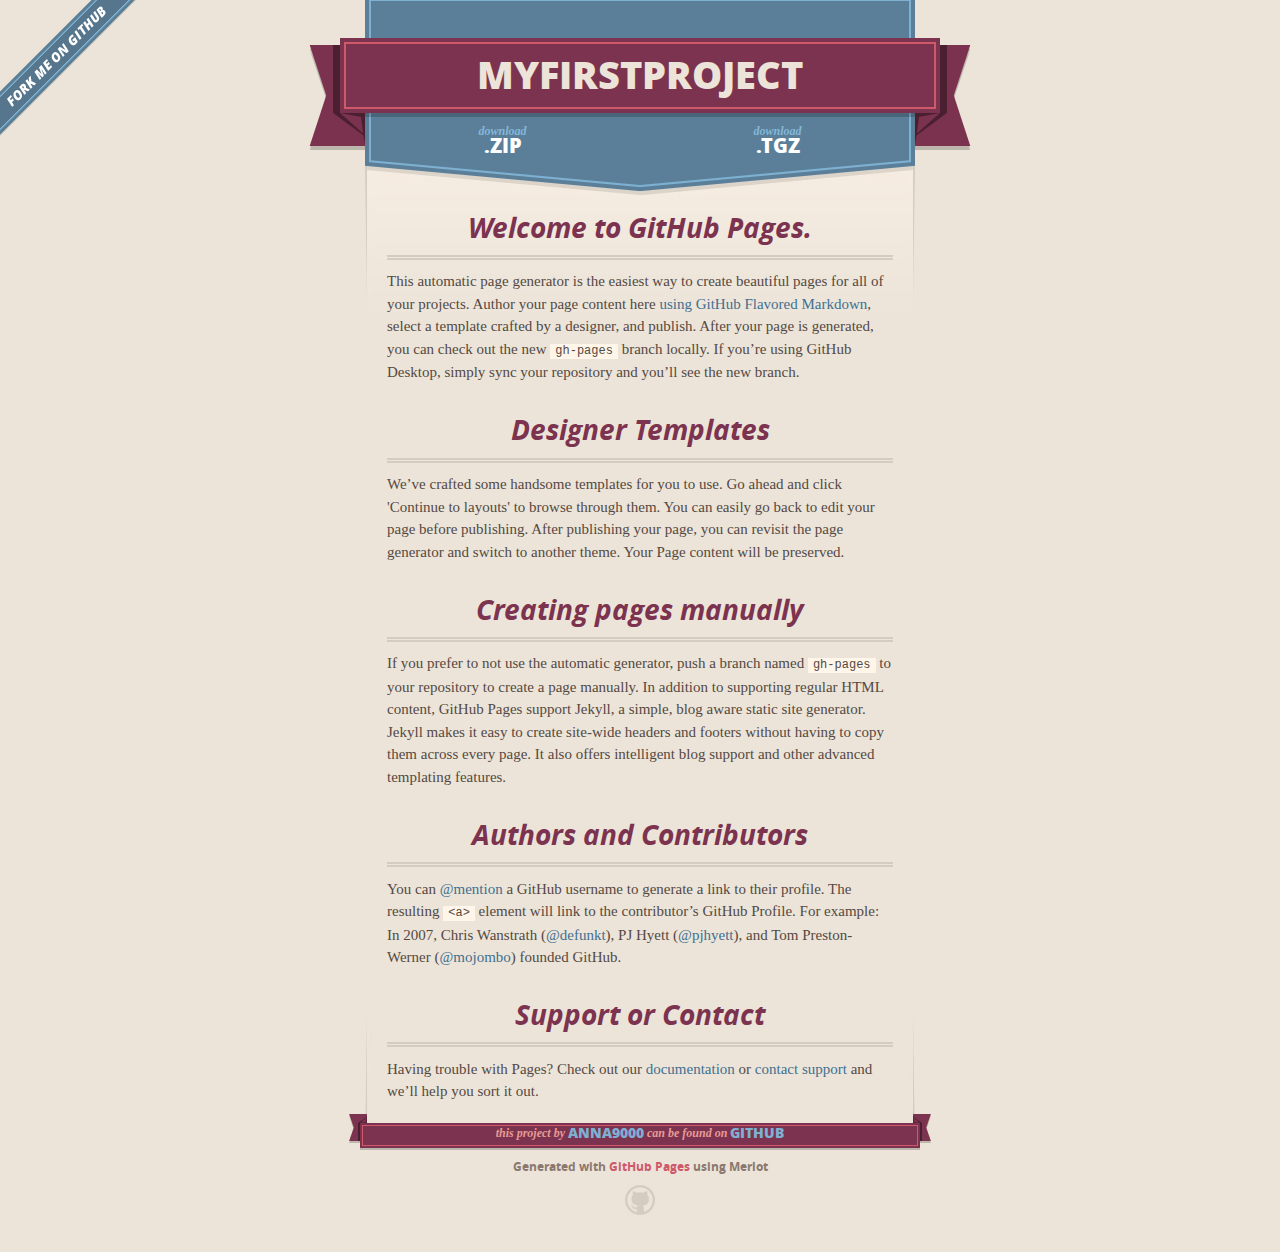
<file: index.html>
<!DOCTYPE html>
<html>
  <head>
    <meta charset='utf-8'>
    <meta http-equiv="X-UA-Compatible" content="chrome=1">
    <meta name="viewport" content="width=640">

    <link rel="stylesheet" href="stylesheets/core.css" media="screen">
    <link rel="stylesheet" href="stylesheets/mobile.css" media="handheld, only screen and (max-device-width:640px)">
    <link rel="stylesheet" href="stylesheets/github-light.css">

    <script type="text/javascript" src="javascripts/modernizr.js"></script>
    <script type="text/javascript" src="https://ajax.googleapis.com/ajax/libs/jquery/1.7.1/jquery.min.js"></script>
    <script type="text/javascript" src="javascripts/headsmart.min.js"></script>
    <script type="text/javascript">
      $(document).ready(function () {
        $('#main_content').headsmart()
      })
    </script>
    <title>Myfirstproject by Anna9000</title>
  </head>

  <body>
    <a id="forkme_banner" href="https://github.com/Anna9000/MyFirstProject">View on GitHub</a>
    <div class="shell">

      <header>
        <span class="ribbon-outer">
          <span class="ribbon-inner">
            <h1>Myfirstproject</h1>
            <h2></h2>
          </span>
          <span class="left-tail"></span>
          <span class="right-tail"></span>
        </span>
      </header>

      <section id="downloads">
        <span class="inner">
          <a href="https://github.com/Anna9000/MyFirstProject/zipball/master" class="zip"><em>download</em> .ZIP</a><a href="https://github.com/Anna9000/MyFirstProject/tarball/master" class="tgz"><em>download</em> .TGZ</a>
        </span>
      </section>


      <span class="banner-fix"></span>


      <section id="main_content">
        <h3>
<a id="welcome-to-github-pages" class="anchor" href="#welcome-to-github-pages" aria-hidden="true"><span aria-hidden="true" class="octicon octicon-link"></span></a>Welcome to GitHub Pages.</h3>

<p>This automatic page generator is the easiest way to create beautiful pages for all of your projects. Author your page content here <a href="https://guides.github.com/features/mastering-markdown/">using GitHub Flavored Markdown</a>, select a template crafted by a designer, and publish. After your page is generated, you can check out the new <code>gh-pages</code> branch locally. If you’re using GitHub Desktop, simply sync your repository and you’ll see the new branch.</p>

<h3>
<a id="designer-templates" class="anchor" href="#designer-templates" aria-hidden="true"><span aria-hidden="true" class="octicon octicon-link"></span></a>Designer Templates</h3>

<p>We’ve crafted some handsome templates for you to use. Go ahead and click 'Continue to layouts' to browse through them. You can easily go back to edit your page before publishing. After publishing your page, you can revisit the page generator and switch to another theme. Your Page content will be preserved.</p>

<h3>
<a id="creating-pages-manually" class="anchor" href="#creating-pages-manually" aria-hidden="true"><span aria-hidden="true" class="octicon octicon-link"></span></a>Creating pages manually</h3>

<p>If you prefer to not use the automatic generator, push a branch named <code>gh-pages</code> to your repository to create a page manually. In addition to supporting regular HTML content, GitHub Pages support Jekyll, a simple, blog aware static site generator. Jekyll makes it easy to create site-wide headers and footers without having to copy them across every page. It also offers intelligent blog support and other advanced templating features.</p>

<h3>
<a id="authors-and-contributors" class="anchor" href="#authors-and-contributors" aria-hidden="true"><span aria-hidden="true" class="octicon octicon-link"></span></a>Authors and Contributors</h3>

<p>You can <a href="https://help.github.com/articles/basic-writing-and-formatting-syntax/#mentioning-users-and-teams" class="user-mention">@mention</a> a GitHub username to generate a link to their profile. The resulting <code>&lt;a&gt;</code> element will link to the contributor’s GitHub Profile. For example: In 2007, Chris Wanstrath (<a href="https://github.com/defunkt" class="user-mention">@defunkt</a>), PJ Hyett (<a href="https://github.com/pjhyett" class="user-mention">@pjhyett</a>), and Tom Preston-Werner (<a href="https://github.com/mojombo" class="user-mention">@mojombo</a>) founded GitHub.</p>

<h3>
<a id="support-or-contact" class="anchor" href="#support-or-contact" aria-hidden="true"><span aria-hidden="true" class="octicon octicon-link"></span></a>Support or Contact</h3>

<p>Having trouble with Pages? Check out our <a href="https://help.github.com/pages">documentation</a> or <a href="https://github.com/contact">contact support</a> and we’ll help you sort it out.</p>
      </section>

      <footer>
        <span class="ribbon-outer">
          <span class="ribbon-inner">
            <p>this project by <a href="https://github.com/Anna9000">Anna9000</a> can be found on <a href="https://github.com/Anna9000/MyFirstProject">GitHub</a></p>
          </span>
          <span class="left-tail"></span>
          <span class="right-tail"></span>
        </span>
        <p>Generated with <a href="https://pages.github.com">GitHub Pages</a> using Merlot</p>
        <span class="octocat"></span>
      </footer>

    </div>

    
  </body>
</html>
</file>
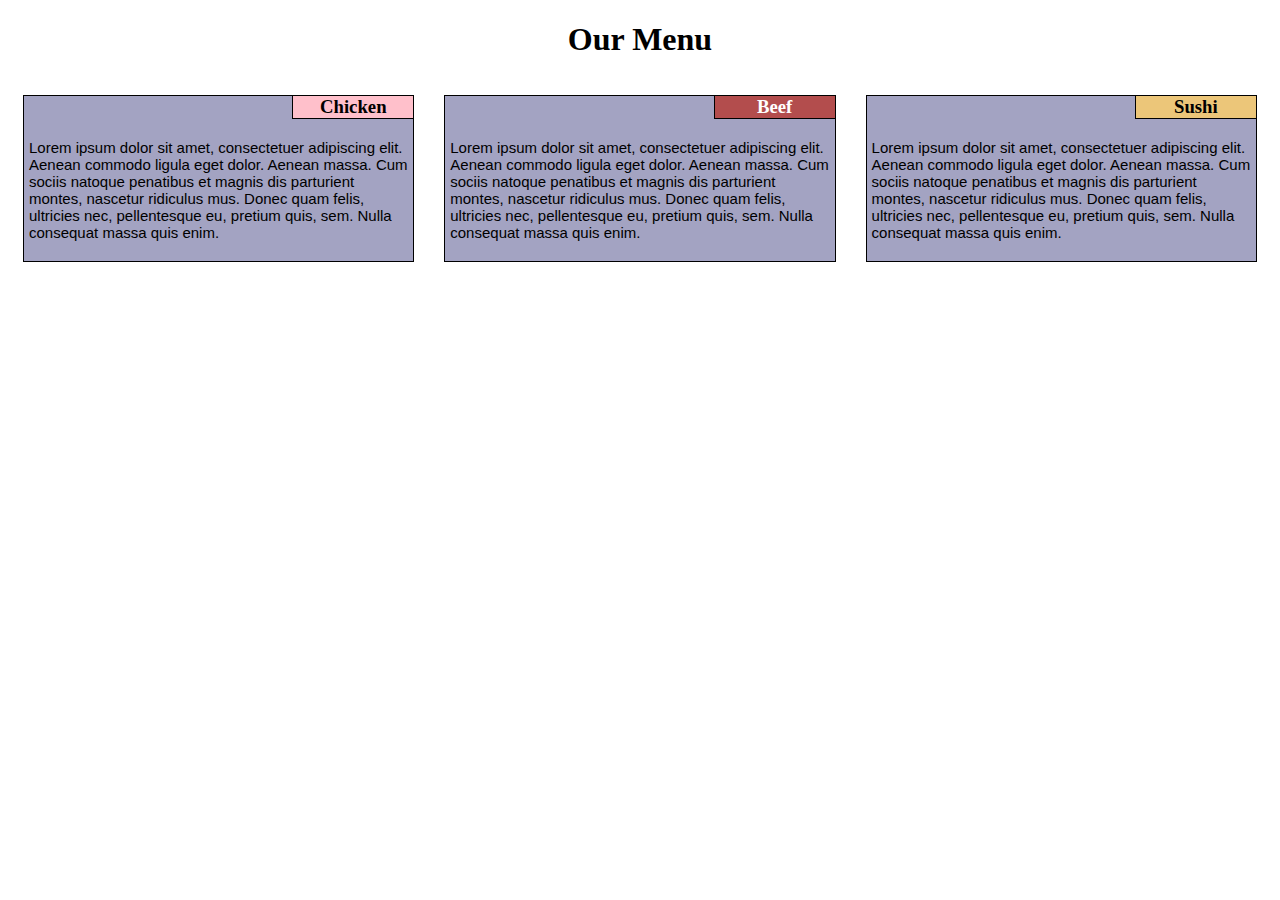
<file: module2-exercise/index.html>
<!DOCTYPE html>
<html>
<head>
	<meta name="viewport" content="width=device-width, initial-scale=1">
	<title>Our Menu</title>
	<link rel="stylesheet" type="text/css" href="css/my_css.css">
</head>
<body>
	<h1>Our Menu</h1>
	<div class="row">
		<div class="col-lg-4 col-md-6"> <div class="container"><h3 id="chicken">Chicken</h3> <p>Lorem ipsum dolor sit amet, consectetuer adipiscing elit. Aenean commodo ligula eget dolor. Aenean massa. Cum sociis natoque penatibus et magnis dis parturient montes, nascetur ridiculus mus. Donec quam felis, ultricies nec, pellentesque eu, pretium quis, sem. Nulla consequat massa quis enim.</p> </div></div>
		<div class="col-lg-4 col-md-6"> <div class="container"><h3 id="beef">Beef</h3> <p>Lorem ipsum dolor sit amet, consectetuer adipiscing elit. Aenean commodo ligula eget dolor. Aenean massa. Cum sociis natoque penatibus et magnis dis parturient montes, nascetur ridiculus mus. Donec quam felis, ultricies nec, pellentesque eu, pretium quis, sem. Nulla consequat massa quis enim.</p> </div></div>
		<div class="col-lg-4 col-md-12"><div class="container"><h3 id="sushi">Sushi</h3> <p>Lorem ipsum dolor sit amet, consectetuer adipiscing elit. Aenean commodo ligula eget dolor. Aenean massa. Cum sociis natoque penatibus et magnis dis parturient montes, nascetur ridiculus mus. Donec quam felis, ultricies nec, pellentesque eu, pretium quis, sem. Nulla consequat massa quis enim.</p> </div></div>
	</div>
</body>
</html>
</file>
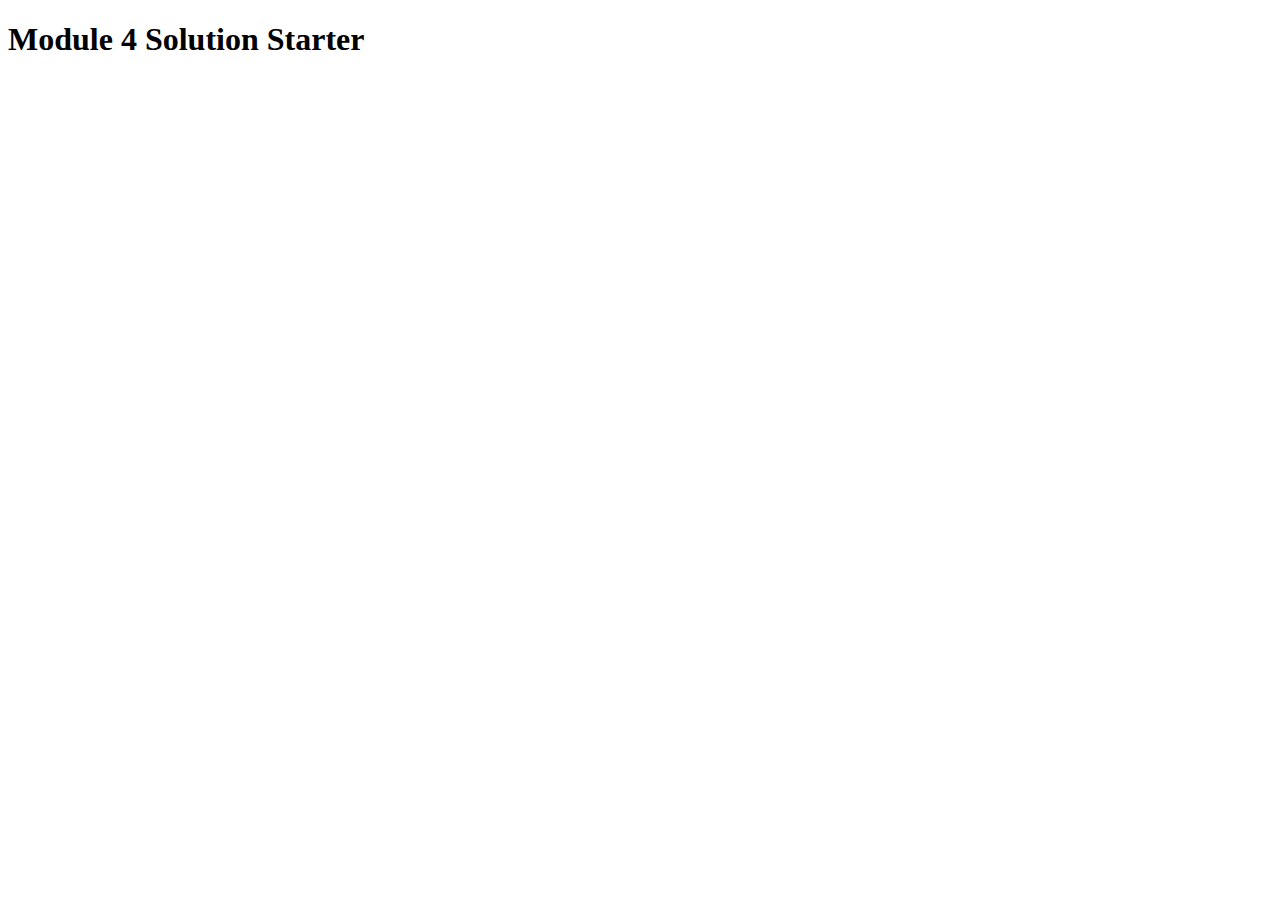
<file: module4-exercise/index.html>
<!DOCTYPE html>
<html>
<head>
  <meta charset="utf-8">
  <title>Module 4 Solution Starter</title>
  <script src="SpeakHello.js"></script>
  <script src="SpeakGoodBye.js"></script>
  <script src="script.js"></script>
</head>
<body>
  <h1>Module 4 Solution Starter</h1>
</body>
</html>
</file>
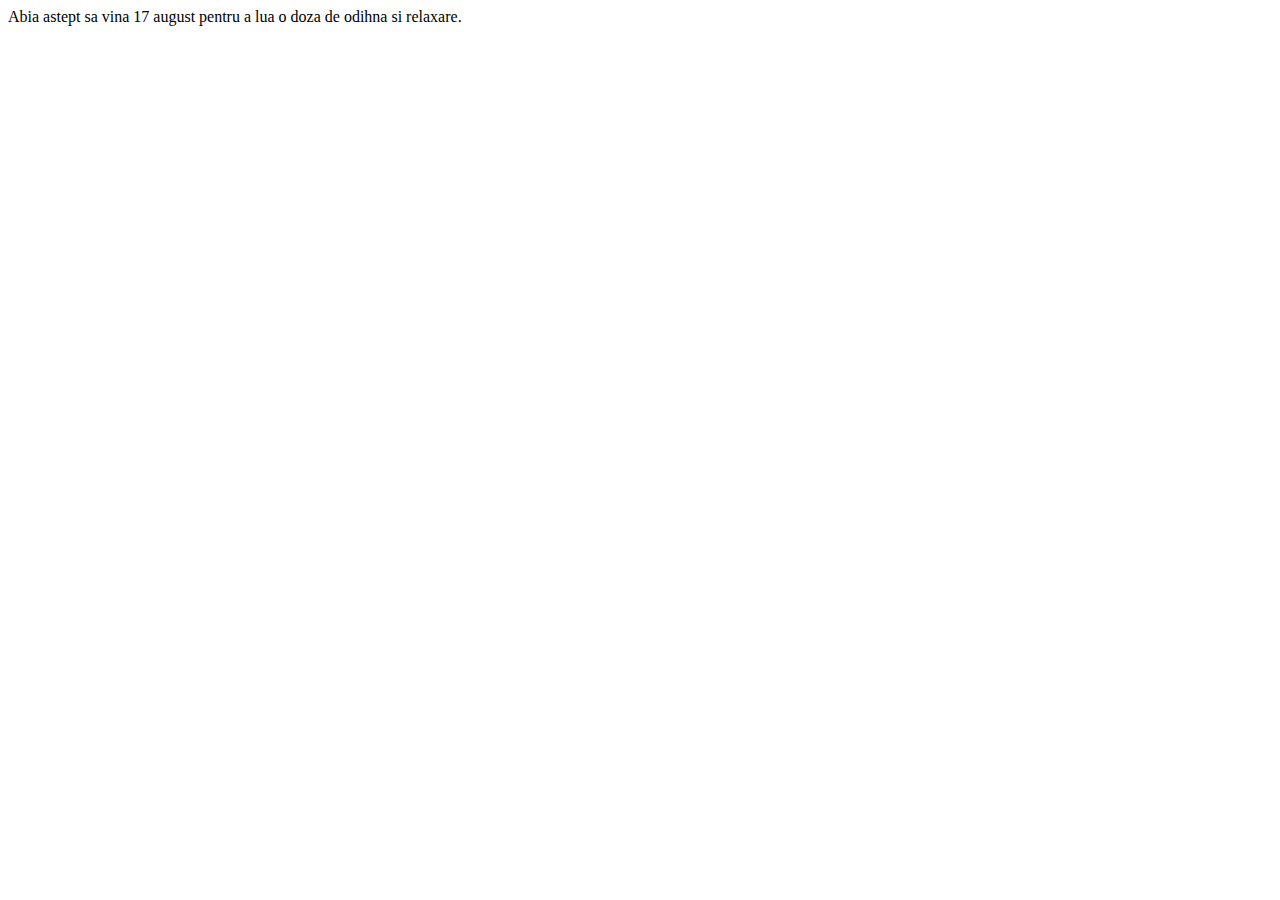
<file: site/doc-structure-before.html>
<!doctype html>
<!DOCTYPE html>
<html>
<head>
<meta charset="utf-8">
	<title>O vacanta de vis!</title>
</head>
<body>
Abia astept sa vina 17 august pentru a lua o doza de odihna si relaxare.
</body>
</html>
</file>
<file: stylesheets/core.css>
@import url("screen.css");
@import url("non-screen.css") handheld;
@import url("non-screen.css") only screen and (max-device-width:640px);
</file>
<file: stylesheets/mobile.css>
/* Generated by Font Squirrel (http://www.fontsquirrel.com) on February 9, 2012 */


@font-face {
  font-family: 'Open Sans';
  src: url('../fonts/opensans-regular-webfont.eot');
  src: url('../fonts/opensans-regular-webfont.eot?#iefix') format('embedded-opentype'),
       url('../fonts/opensans-regular-webfont.woff') format('woff'),
       url('../fonts/opensans-regular-webfont.ttf') format('truetype'),
       url('../fonts/opensans-regular-webfont.svg#OpenSansRegular') format('svg');
  font-weight: normal;
  font-style: normal;
}

@font-face {
  font-family: 'Open Sans';
  src: url('../fonts/opensans-italic-webfont.eot');
  src: url('../fonts/opensans-italic-webfont.eot?#iefix') format('embedded-opentype'),
       url('../fonts/opensans-italic-webfont.woff') format('woff'),
       url('../fonts/opensans-italic-webfont.ttf') format('truetype'),
       url('../fonts/opensans-italic-webfont.svg#OpenSansItalic') format('svg');
  font-weight: normal;
  font-style: italic;
}

@font-face {
  font-family: 'Open Sans';
  src: url('../fonts/opensans-bold-webfont.eot');
  src: url('../fonts/opensans-bold-webfont.eot?#iefix') format('embedded-opentype'),
       url('../fonts/opensans-bold-webfont.woff') format('woff'),
       url('../fonts/opensans-bold-webfont.ttf') format('truetype'),
       url('../fonts/opensans-bold-webfont.svg#OpenSansBold') format('svg');
  font-weight: bold;
  font-style: normal;
}

@font-face {
  font-family: 'Open Sans';
  src: url('../fonts/opensans-bolditalic-webfont.eot');
  src: url('../fonts/opensans-bolditalic-webfont.eot?#iefix') format('embedded-opentype'),
       url('../fonts/opensans-bolditalic-webfont.woff') format('woff'),
       url('../fonts/opensans-bolditalic-webfont.ttf') format('truetype'),
       url('../fonts/opensans-bolditalic-webfont.svg#OpenSansBoldItalic') format('svg');
  font-weight: bold;
  font-style: italic;
}

@font-face {
  font-family: 'Open Sans';
  src: url('../fonts/opensans-extrabold-webfont.eot');
  src: url('../fonts/opensans-extrabold-webfont.eot?#iefix') format('embedded-opentype'),
       url('../fonts/opensans-extrabold-webfont.woff') format('woff'),
       url('../fonts/opensans-extrabold-webfont.ttf') format('truetype'),
       url('../fonts/opensans-extrabold-webfont.svg#OpenSansExtrabold') format('svg');
  font-weight: bolder;
  font-style: normal;
}


/* http://meyerweb.com/eric/tools/css/reset/ 
   v2.0 | 20110126
   License: none (public domain)
*/

html, body, div, span, applet, object, iframe,
h1, h2, h3, h4, h5, h6, p, blockquote, pre,
a, abbr, acronym, address, big, cite, code,
del, dfn, em, img, ins, kbd, q, s, samp,
small, strike, strong, sub, sup, tt, var,
b, u, i, center,
dl, dt, dd, ol, ul, li,
fieldset, form, label, legend,
table, caption, tbody, tfoot, thead, tr, th, td,
article, aside, canvas, details, embed, 
figure, figcaption, footer, header, hgroup, 
menu, nav, output, ruby, section, summary,
time, mark, audio, video {
  margin: 0;
  padding: 0;
  border: 0;
  font-size: 100%;
  font: inherit;
  vertical-align: baseline;
}
/* HTML5 display-role reset for older browsers */
article, aside, details, figcaption, figure, 
footer, header, hgroup, menu, nav, section {
  display: block;
}
body {
  line-height: 1;
}
ol, ul {
  list-style: none;
}
blockquote, q {
  quotes: none;
}
blockquote:before, blockquote:after,
q:before, q:after {
  content: '';
  content: none;
}
table {
  border-collapse: collapse;
  border-spacing: 0;
}

header, footer, section {
  display: block;
  position: relative;
}

/* STYLES */

div.shell {
  display: block;
  width: 640px;
  margin: 0 auto;
}

a#forkme_banner {
  display: none;
}

/* header */

header {
  position: relative;
  z-index: 2;
  margin: 0;
  max-width: 640px;
  top: 51px;
}

header span.ribbon-inner {
  position: relative;
  display: block;
  background-color: #cd596b;
  border: 8px solid #7c334f;
  padding: 6px;
  z-index: 1;
}

header span.left-tail, header span.right-tail {
  position: relative;
  display: block;
  width: 19px;
  height: 10px;
  background: transparent url(../images/ribbon-tail-sprite-2x.png) 0 0 no-repeat;
  position: absolute;
  bottom: -10px;
  z-index: 0;
}

header span.left-tail {
  background-position: 0 0;
  left: 0;
}

header span.right-tail {
  background-position: -19px 0;
  right: 0;
}

header h1 {
  background-color: #7c334f;
  font-size: 2em;
  font-weight: bolder;
  font-style: normal;
  text-transform: uppercase;
  color: #ece4d8;
  text-align: center;
  line-height:1;  
  padding: 14px 20px 0;
}

header h2 {
  background-color: #7c334f;
  font: bold italic .85em/1.5 Georgia, Times, “Times New Roman”, serif;
  color: #e69b95;
  padding-bottom: 14px;
  margin-top: -3px;
  text-align: center;
}

section#downloads {
  position: relative;
  display: block;
  height: 171px;
  width: 602px;
  padding-bottom: 150px;
  margin: 51px auto -250px;
  z-index: 1;
  background: transparent url(../images/shield.png) center 0 no-repeat;
}

section#downloads a {
  display: none;
}

span.banner-fix {
  background: transparent url(../images/shield-fallback.png) center top no-repeat;
  display: block;
  height: 31px;
  position: absolute;
  width: 640px;
  top: 20px;

}

section#main_content {
  z-index: 2;
  padding: 20px 40px 0;
  min-height:185px;
}

/* footer */

footer {
  background: none;
  padding-top: 104px;
  margin: -94px auto 40px;
  max-width:640px;
  text-align: center;
}

footer span.ribbon-outer {
  display: block;
  position: relative;
  border-bottom: 2px solid #bdb6ad;
}

footer span.ribbon-inner {
  position: relative;
  display: block;
  background-color: #cd596b;
  border: 8px solid #7c334f;
  padding: 6px;
  z-index: 1;
}

footer p {
  font-family: 'Open Sans', sans-serif;
  font-weight: bold;
  font-size: .6em;
  color: #8b786f;
}

footer a {
  color: #cd596b;
}

footer span.ribbon-inner p {
  background-color: #7c334f;
  margin: 0;
  color: #e69b95;
  font: bold italic 22px/1 Georgia, Times, “Times New Roman”, serif;
  height: auto;
  line-height: 1.1;
  padding: 20px 0px 10px;
}

footer span.ribbon-inner a {
  display: block;
  position: relative;
  bottom: 0;
  color: #7eb0d2;
  font-family: 'Open Sans', sans-serif;
  text-transform: uppercase;
  font-style: normal;
  font-weight: bolder;
  font-size: 38px;
  padding-bottom: 10px;
}

footer span.ribbon-inner a:hover {
  color: #7eb0d2;
}

footer span.left-tail, footer span.right-tail {
  position: relative;
  display: block;
  width: 23px;
  height: 126px;
  background: transparent url(../images/small-ribbon-tail-sprite-2x.png) 0 0 no-repeat;
  position: absolute;
  top: -126px;
  z-index: 0;
}

footer span.left-tail {
  background-position: 0 0;
  left: 0;
}

footer span.right-tail {
  background-position: -23px 0;
  right: 0;
}

footer span.octocat {
  background: transparent url(../images/octocat-2x.png) 0 0 no-repeat;
  display: block;
  width: 60px;
  height: 60px;
  margin: 20px auto 0;}

/* content */

body {
  background: #ece4d8;
  font: normal normal 30px/1.5 Georgia, Palatino,” Palatino Linotype”, Times, “Times New Roman”, serif;
  color: #544943;
  -webkit-font-smoothing: antialiased;
}

a, a:hover {
  color: #417090;
}

a {
  text-decoration: none;
}

a:hover {
  text-decoration: underline;
}

h1,h2,h3,h4,h5,h6 {
  font-family: 'Open Sans', sans-serif;
  font-weight: bold;
}

p {
  margin: .7em 0 0;
}

strong {
  font-weight: bold;
}

em {
  font-style: italic;
}

ol {
  margin: .7em 0;
  list-style-type: decimal;
  padding-left: 1.35em;
}

ul {
  margin: .7em 0;
  padding-left: 1.35em;
}

ul li {
  padding-left: 20px;
  background: transparent url(../images/chevron-2x.png) left 15px no-repeat;
}

blockquote {
  font-family: 'Open Sans', sans-serif;
  margin: 20px 0;
  color: #8b786f;
  padding-left: 1.35em;
  background: transparent url('../images/blockquote-gfx-2x.png') 0 8px no-repeat;
}

img {
  -webkit-box-shadow: 0px 4px 0px #bdb6ad;
  -moz-box-shadow: 0px 4px 0px #bdb6ad;
  box-shadow: 0px 4px 0px #bdb6ad;
  border: 4px solid #fff6e9;
  max-width: 556px;
}

hr {
  border: none;
  outline: none;
  height: 42px;
  background: transparent url('../images/hr-2x.jpg') center center repeat-x;
  margin: 0 0 20px;
}

code {
  background: #fff6e9;
  font: normal normal .9em/1.7 "Lucida Sans Typewriter", "Lucida Console", Monaco, "Bitstream Vera Sans Mono", monospace;
  padding: 0 5px 1px;
}

pre {
  margin: 10px 0 20px;
  padding: .7em;
  background: #fff6e9;
  border-bottom: 4px solid #bdb6ad;
  font: normal normal .9em/1.7 "Lucida Sans Typewriter", "Lucida Console", Monaco, "Bitstream Vera Sans Mono", monospace;
  overflow: auto;
}

table {
  background: #fff6e9;
  display: table;
  width: 100%;
  border-collapse: separate;
  border-bottom: 4px solid #bdb6ad;
  margin: 10px 0;
}

tr {
  display: table-row;
}

th {
  display: table-cell;
  padding: 2px 10px;
  border: solid #ece4d8;
  border-width: 0 4px 4px 0;
  color: #cd596b;
  font-family: 'Open Sans', sans-serif;
  font-weight: bold;
  font-size: .85em;
}

td {
  display: table-cell;
  padding: 0 .7em;
  border: solid #ece4d8;
  border-width: 0 4px 4px 0;
}

td:last-child, th:last-child {
  border-right: none;
}

tr:last-child td {
  border-bottom: none;
}

dl {
  margin: .7em 0 20px;
}

dt {
  font-family: 'Open Sans', sans-serif;
  font-weight: bold;
}

dd {
  padding-left: 1.35em;
}

dd p:first-child {
  margin-top: 0;
}

/* Content based headers */

#main_content > .header-level-1:first-child,
#main_content > .header-level-2:first-child,
#main_content > .header-level-3:first-child,
#main_content > .header-level-4:first-child,
#main_content > .header-level-5:first-child,
#main_content > .header-level-6:first-child {
  margin-top: 0;
}

.header-level-1 {
  font-size: 1.85em;
  border-bottom: .2em double #d3ccc1;
  color: #7c334f;
  text-align: center;
  font-style: italic;
  margin: 1.1em 0 .38em;
  line-height: 1.2;
  padding-bottom: 10px
}

.header-level-2 {
  font-size: 1.58em;
  color: #7c334f;
  margin: .95em 0 .5em;
  border-bottom: .1em solid #D3CCC1;
  line-height: 1.2;
  padding-bottom: 10px
}

.header-level-3 {
  margin: 20px 0 10px;
  font-size: 1.45em;
}

.header-level-4 {
  margin: .6em 0;
  font-size: 1.2em;
  color: #cd596b;
}

.header-level-5 {
  margin: .7em 0;
  font-size: 1em;
  color: #8b786f;
}

.header-level-6 {
  margin: .8em 0;
  font-size: .85em;
  font-style: italic;
}
</file>
<file: stylesheets/github-light.css>
/*
The MIT License (MIT)

Copyright (c) 2016 GitHub, Inc.

Permission is hereby granted, free of charge, to any person obtaining a copy
of this software and associated documentation files (the "Software"), to deal
in the Software without restriction, including without limitation the rights
to use, copy, modify, merge, publish, distribute, sublicense, and/or sell
copies of the Software, and to permit persons to whom the Software is
furnished to do so, subject to the following conditions:

The above copyright notice and this permission notice shall be included in all
copies or substantial portions of the Software.

THE SOFTWARE IS PROVIDED "AS IS", WITHOUT WARRANTY OF ANY KIND, EXPRESS OR
IMPLIED, INCLUDING BUT NOT LIMITED TO THE WARRANTIES OF MERCHANTABILITY,
FITNESS FOR A PARTICULAR PURPOSE AND NONINFRINGEMENT. IN NO EVENT SHALL THE
AUTHORS OR COPYRIGHT HOLDERS BE LIABLE FOR ANY CLAIM, DAMAGES OR OTHER
LIABILITY, WHETHER IN AN ACTION OF CONTRACT, TORT OR OTHERWISE, ARISING FROM,
OUT OF OR IN CONNECTION WITH THE SOFTWARE OR THE USE OR OTHER DEALINGS IN THE
SOFTWARE.

*/

.pl-c /* comment */ {
  color: #969896;
}

.pl-c1 /* constant, variable.other.constant, support, meta.property-name, support.constant, support.variable, meta.module-reference, markup.raw, meta.diff.header */,
.pl-s .pl-v /* string variable */ {
  color: #0086b3;
}

.pl-e /* entity */,
.pl-en /* entity.name */ {
  color: #795da3;
}

.pl-smi /* variable.parameter.function, storage.modifier.package, storage.modifier.import, storage.type.java, variable.other */,
.pl-s .pl-s1 /* string source */ {
  color: #333;
}

.pl-ent /* entity.name.tag */ {
  color: #63a35c;
}

.pl-k /* keyword, storage, storage.type */ {
  color: #a71d5d;
}

.pl-s /* string */,
.pl-pds /* punctuation.definition.string, string.regexp.character-class */,
.pl-s .pl-pse .pl-s1 /* string punctuation.section.embedded source */,
.pl-sr /* string.regexp */,
.pl-sr .pl-cce /* string.regexp constant.character.escape */,
.pl-sr .pl-sre /* string.regexp source.ruby.embedded */,
.pl-sr .pl-sra /* string.regexp string.regexp.arbitrary-repitition */ {
  color: #183691;
}

.pl-v /* variable */ {
  color: #ed6a43;
}

.pl-id /* invalid.deprecated */ {
  color: #b52a1d;
}

.pl-ii /* invalid.illegal */ {
  color: #f8f8f8;
  background-color: #b52a1d;
}

.pl-sr .pl-cce /* string.regexp constant.character.escape */ {
  font-weight: bold;
  color: #63a35c;
}

.pl-ml /* markup.list */ {
  color: #693a17;
}

.pl-mh /* markup.heading */,
.pl-mh .pl-en /* markup.heading entity.name */,
.pl-ms /* meta.separator */ {
  font-weight: bold;
  color: #1d3e81;
}

.pl-mq /* markup.quote */ {
  color: #008080;
}

.pl-mi /* markup.italic */ {
  font-style: italic;
  color: #333;
}

.pl-mb /* markup.bold */ {
  font-weight: bold;
  color: #333;
}

.pl-md /* markup.deleted, meta.diff.header.from-file */ {
  color: #bd2c00;
  background-color: #ffecec;
}

.pl-mi1 /* markup.inserted, meta.diff.header.to-file */ {
  color: #55a532;
  background-color: #eaffea;
}

.pl-mdr /* meta.diff.range */ {
  font-weight: bold;
  color: #795da3;
}

.pl-mo /* meta.output */ {
  color: #1d3e81;
}
</file>
<file: module2-exercise/css/my_css.css>
{
	box-sizing: border-box;
}

h1 {
	text-align: center;
	font-family: verdana;
}

.row {
	width: 100%;
}

.container {
	border: 1px solid black;
	margin: 15px;
	background-color: #a3a3c2;
	min-height: 150px;
	position: relative;
	overflow: hidden;
}

p {
    font-family: helvetica;
	font-size: 15px;
	color: black;
	float: left;
	text-align: left;
	padding:5px;
}


h3 {
	font-family: verdana;
	border: 1px solid black;
	float: right;
	clear: left;
	text-align: center;
	margin: 0px;
	margin-top: -1px;
	margin-right: -1px;
	width: 120px
}

#chicken {
	background-color: pink;
    color: black;
}

#beef {
	background-color: #b34d4d;
    color:white; 
}

#sushi {
	background-color: #ecc679;
    color: black; 
}
/********** Large devices only **********/
@media (min-width: 992px) {
	.col-lg-1, .col-lg-2, .col-lg-3, .col-lg-4, .col-lg-5, .col-lg-6, .col-lg-7, .col-lg-8, .col-lg-9, .col-lg-10, .col-lg-11, .col-lg-12 {
		float: left;
	}
	.col-lg-1 {
		width: 8.33%;
	}
	.col-lg-2 {
		width: 16.66%;
	}
	.col-lg-3 {
		width: 25%;
	}
	.col-lg-4 {
		width: 33.33%;
	}
	.col-lg-5 {
		width: 41.66%;
	}
	.col-lg-6 {
		width: 50%;
	}
	.col-lg-7 {
		width: 58.33%;
	}
	.col-lg-8 {
		width: 66.66%;
	}
	.col-lg-9 {
		width: 74.99%;
	}
	.col-lg-10 {
		width: 83.33%;
	}
	.col-lg-11 {
		width: 91.66%;
	}
	.col-lg-12 {
		width: 100%;
	}
}

/********** Medium devices only **********/
@media (min-width: 768px) and (max-width: 991px) {
	.col-md-1, .col-md-2, .col-md-3, .col-md-4, .col-md-5, .col-md-6, .col-md-7, .col-md-8, .col-md-9, .col-md-10, .col-md-11, .col-md-12 {
		float: left; 
	}
	.col-md-1 {
		width: 8.33%;
	}
	.col-md-2 {
		width: 16.66%;
	}
	.col-md-3 {
		width: 25%;
	}
	.col-md-4 {
		width: 33.33%;
	}
	.col-md-5 {
		width: 41.66%;
	}
	.col-md-6 {
		width: 50%;
	}
	.col-md-7 {
		width: 58.33%;
	}
	.col-md-8 {
		width: 66.66%;
	}
	.col-md-9 {
		width: 74.99%;
	}
	.col-md-10 {
		width: 83.33%;
	}
	.col-md-11 {
		width: 91.66%;
	}
	.col-md-12 {
		width: 100%;
	}
}
</file>
